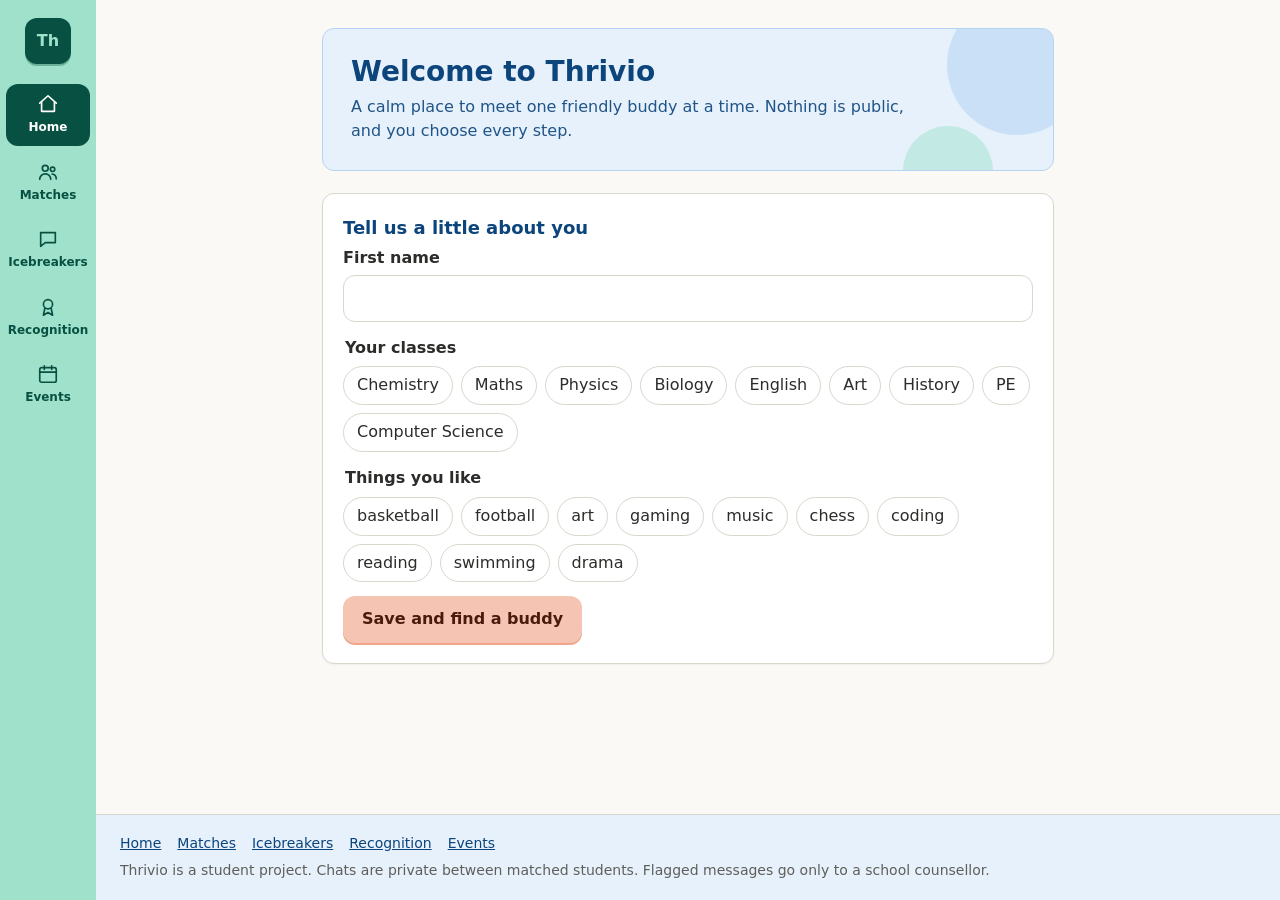
<file: index.html>
<!doctype html>
<html lang="en">
  <head>
    <meta charset="UTF-8" />
    <meta name="viewport" content="width=device-width, initial-scale=1" />
    <meta name="description" content="Thrivio helps new and socially isolated students meet one friendly buddy through shared classes and interests." />
    <title>Home | Thrivio</title>
    <link rel="stylesheet" href="./styles.css" />
  </head>
  <body data-page="home">
    <a class="skip-link" href="#main">Skip to content</a>
    <div class="layout">
      <nav class="sidebar" aria-label="Primary">
        <a class="logo" href="./index.html" aria-label="Thrivio home">Th</a>
        <a class="nav-item" href="index.html" aria-current="page"><svg viewBox="0 0 24 24" aria-hidden="true"><path d="M3 11l9-8 9 8"/><path d="M5 10v10h14V10"/></svg><span>Home</span></a>
        <a class="nav-item" href="matches.html"><svg viewBox="0 0 24 24" aria-hidden="true"><circle cx="9" cy="8" r="3.2"/><path d="M3 20c0-3.4 2.7-6 6-6s6 2.6 6 6"/><circle cx="17" cy="9" r="2.4"/><path d="M16.5 14.2c2.6.3 4.5 2.4 4.5 5.3"/></svg><span>Matches</span></a>
        <a class="nav-item" href="icebreakers.html"><svg viewBox="0 0 24 24" aria-hidden="true"><path d="M4 5h16v11H9l-5 4z"/></svg><span>Icebreakers</span></a>
        <a class="nav-item" href="recognition.html"><svg viewBox="0 0 24 24" aria-hidden="true"><circle cx="12" cy="9" r="5"/><path d="M8.5 13.5L7 21l5-3 5 3-1.5-7.5"/></svg><span>Recognition</span></a>
        <a class="nav-item" href="events.html"><svg viewBox="0 0 24 24" aria-hidden="true"><rect x="3" y="5" width="18" height="16" rx="2"/><path d="M3 10h18M8 3v4M16 3v4"/></svg><span>Events</span></a>
      </nav>

      <div class="content">
        <main id="main">
          <header class="hero hero-home">
            <h1>Welcome to Thrivio</h1>
            <p>A calm place to meet one friendly buddy at a time. Nothing is public, and you choose every step.</p>
          </header>
          <div id="view" aria-live="polite"></div>
        </main>

        <footer>
          <nav aria-label="Quick links">
        <a href="index.html">Home</a>
        <a href="matches.html">Matches</a>
        <a href="icebreakers.html">Icebreakers</a>
        <a href="recognition.html">Recognition</a>
        <a href="events.html">Events</a>
          </nav>
          <div>Thrivio is a student project. Chats are private between matched students. Flagged messages go only to a school counsellor.</div>
        </footer>
      </div>
    </div>
    <script src="./app.js" defer></script>
  </body>
</html>
</file>
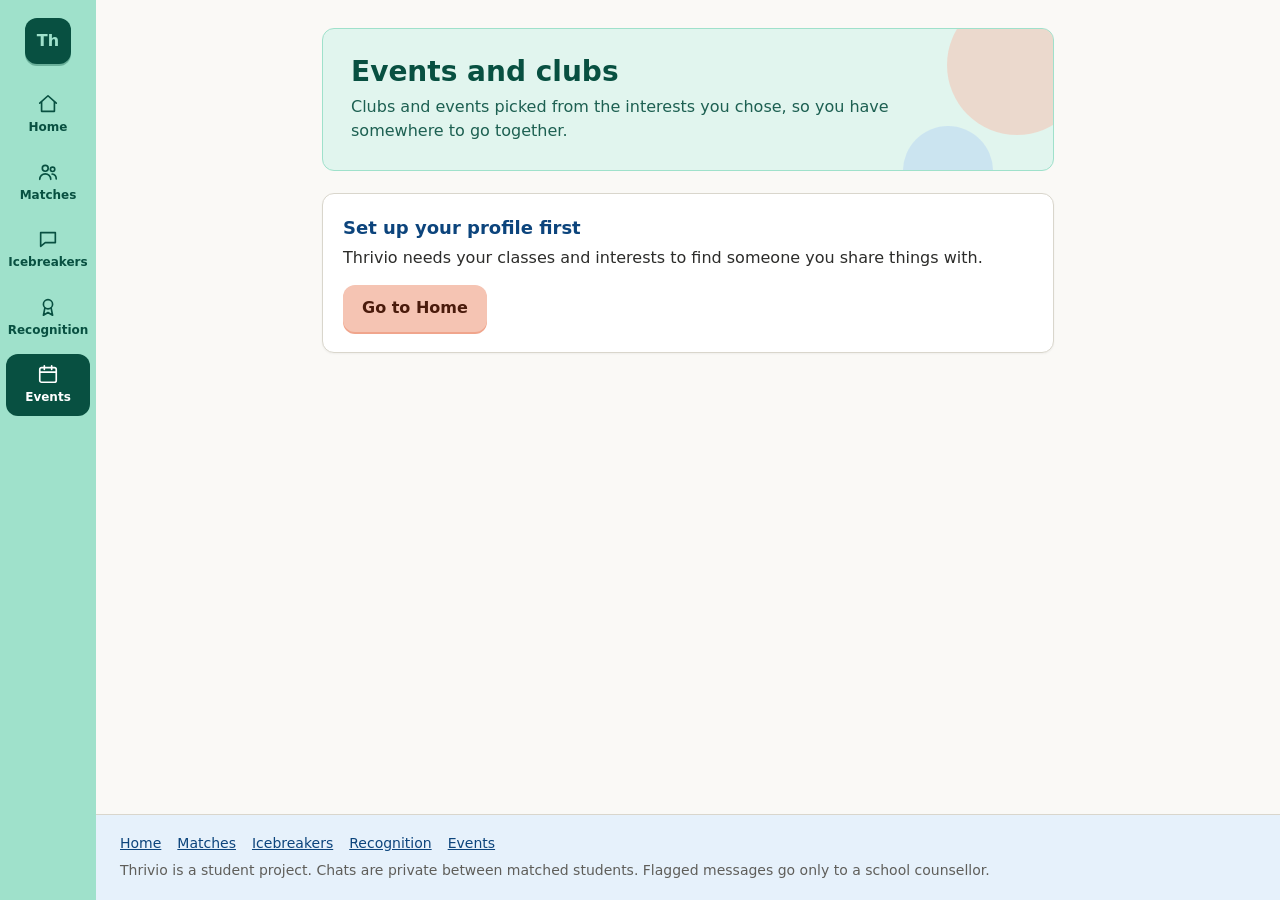
<file: events.html>
<!doctype html>
<html lang="en">
  <head>
    <meta charset="UTF-8" />
    <meta name="viewport" content="width=device-width, initial-scale=1" />
    <meta name="description" content="Thrivio helps new and socially isolated students meet one friendly buddy through shared classes and interests." />
    <title>Events | Thrivio</title>
    <link rel="stylesheet" href="./styles.css" />
  </head>
  <body data-page="events">
    <a class="skip-link" href="#main">Skip to content</a>
    <div class="layout">
      <nav class="sidebar" aria-label="Primary">
        <a class="logo" href="./index.html" aria-label="Thrivio home">Th</a>
        <a class="nav-item" href="index.html"><svg viewBox="0 0 24 24" aria-hidden="true"><path d="M3 11l9-8 9 8"/><path d="M5 10v10h14V10"/></svg><span>Home</span></a>
        <a class="nav-item" href="matches.html"><svg viewBox="0 0 24 24" aria-hidden="true"><circle cx="9" cy="8" r="3.2"/><path d="M3 20c0-3.4 2.7-6 6-6s6 2.6 6 6"/><circle cx="17" cy="9" r="2.4"/><path d="M16.5 14.2c2.6.3 4.5 2.4 4.5 5.3"/></svg><span>Matches</span></a>
        <a class="nav-item" href="icebreakers.html"><svg viewBox="0 0 24 24" aria-hidden="true"><path d="M4 5h16v11H9l-5 4z"/></svg><span>Icebreakers</span></a>
        <a class="nav-item" href="recognition.html"><svg viewBox="0 0 24 24" aria-hidden="true"><circle cx="12" cy="9" r="5"/><path d="M8.5 13.5L7 21l5-3 5 3-1.5-7.5"/></svg><span>Recognition</span></a>
        <a class="nav-item" href="events.html" aria-current="page"><svg viewBox="0 0 24 24" aria-hidden="true"><rect x="3" y="5" width="18" height="16" rx="2"/><path d="M3 10h18M8 3v4M16 3v4"/></svg><span>Events</span></a>
      </nav>

      <div class="content">
        <main id="main">
          <header class="hero hero-events">
            <h1>Events and clubs</h1>
            <p>Clubs and events picked from the interests you chose, so you have somewhere to go together.</p>
          </header>
          <div id="view" aria-live="polite"></div>
        </main>

        <footer>
          <nav aria-label="Quick links">
        <a href="index.html">Home</a>
        <a href="matches.html">Matches</a>
        <a href="icebreakers.html">Icebreakers</a>
        <a href="recognition.html">Recognition</a>
        <a href="events.html">Events</a>
          </nav>
          <div>Thrivio is a student project. Chats are private between matched students. Flagged messages go only to a school counsellor.</div>
        </footer>
      </div>
    </div>
    <script src="./app.js" defer></script>
  </body>
</html>
</file>
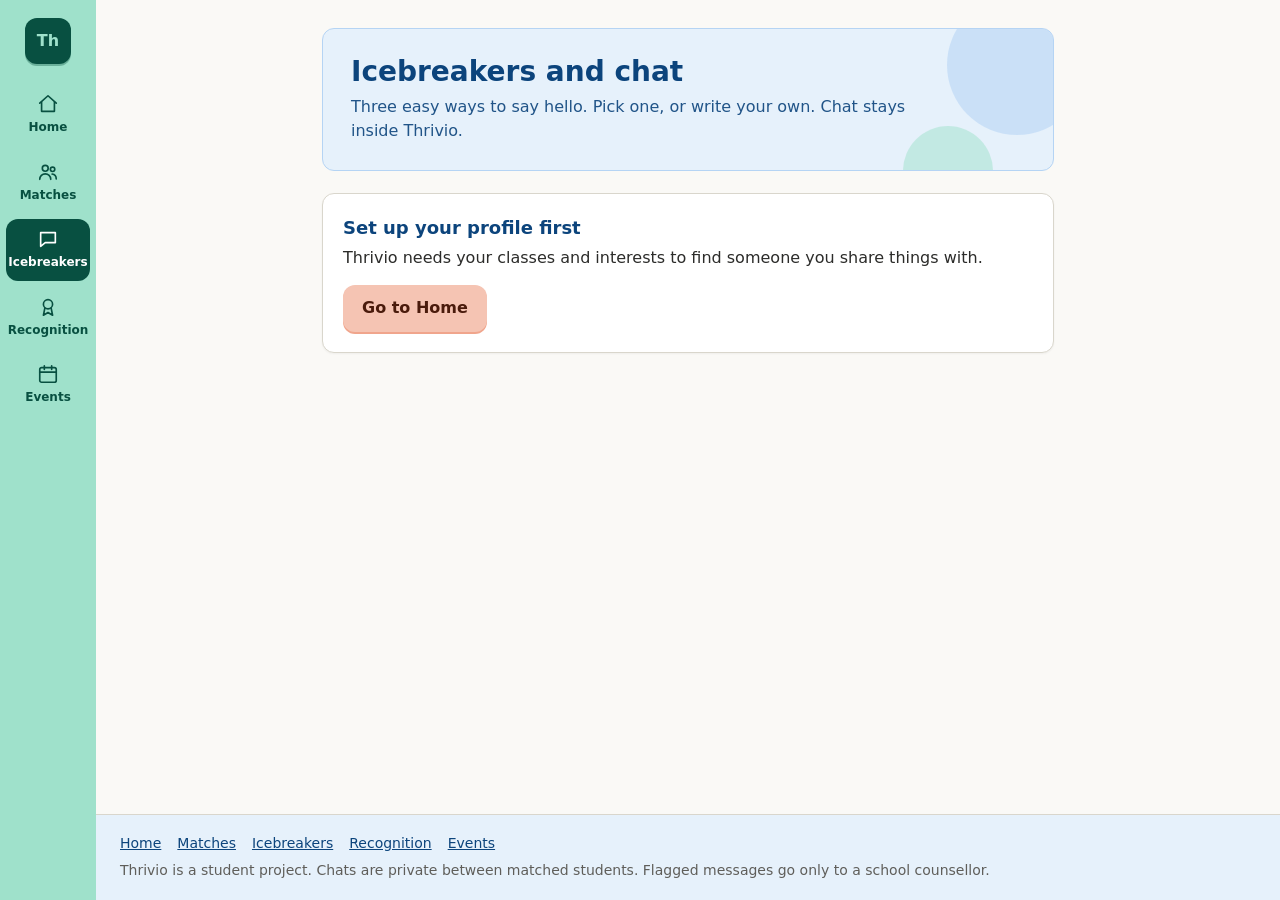
<file: icebreakers.html>
<!doctype html>
<html lang="en">
  <head>
    <meta charset="UTF-8" />
    <meta name="viewport" content="width=device-width, initial-scale=1" />
    <meta name="description" content="Thrivio helps new and socially isolated students meet one friendly buddy through shared classes and interests." />
    <title>Icebreakers | Thrivio</title>
    <link rel="stylesheet" href="./styles.css" />
  </head>
  <body data-page="icebreakers">
    <a class="skip-link" href="#main">Skip to content</a>
    <div class="layout">
      <nav class="sidebar" aria-label="Primary">
        <a class="logo" href="./index.html" aria-label="Thrivio home">Th</a>
        <a class="nav-item" href="index.html"><svg viewBox="0 0 24 24" aria-hidden="true"><path d="M3 11l9-8 9 8"/><path d="M5 10v10h14V10"/></svg><span>Home</span></a>
        <a class="nav-item" href="matches.html"><svg viewBox="0 0 24 24" aria-hidden="true"><circle cx="9" cy="8" r="3.2"/><path d="M3 20c0-3.4 2.7-6 6-6s6 2.6 6 6"/><circle cx="17" cy="9" r="2.4"/><path d="M16.5 14.2c2.6.3 4.5 2.4 4.5 5.3"/></svg><span>Matches</span></a>
        <a class="nav-item" href="icebreakers.html" aria-current="page"><svg viewBox="0 0 24 24" aria-hidden="true"><path d="M4 5h16v11H9l-5 4z"/></svg><span>Icebreakers</span></a>
        <a class="nav-item" href="recognition.html"><svg viewBox="0 0 24 24" aria-hidden="true"><circle cx="12" cy="9" r="5"/><path d="M8.5 13.5L7 21l5-3 5 3-1.5-7.5"/></svg><span>Recognition</span></a>
        <a class="nav-item" href="events.html"><svg viewBox="0 0 24 24" aria-hidden="true"><rect x="3" y="5" width="18" height="16" rx="2"/><path d="M3 10h18M8 3v4M16 3v4"/></svg><span>Events</span></a>
      </nav>

      <div class="content">
        <main id="main">
          <header class="hero hero-icebreakers">
            <h1>Icebreakers and chat</h1>
            <p>Three easy ways to say hello. Pick one, or write your own. Chat stays inside Thrivio.</p>
          </header>
          <div id="view" aria-live="polite"></div>
        </main>

        <footer>
          <nav aria-label="Quick links">
        <a href="index.html">Home</a>
        <a href="matches.html">Matches</a>
        <a href="icebreakers.html">Icebreakers</a>
        <a href="recognition.html">Recognition</a>
        <a href="events.html">Events</a>
          </nav>
          <div>Thrivio is a student project. Chats are private between matched students. Flagged messages go only to a school counsellor.</div>
        </footer>
      </div>
    </div>
    <script src="./app.js" defer></script>
  </body>
</html>
</file>
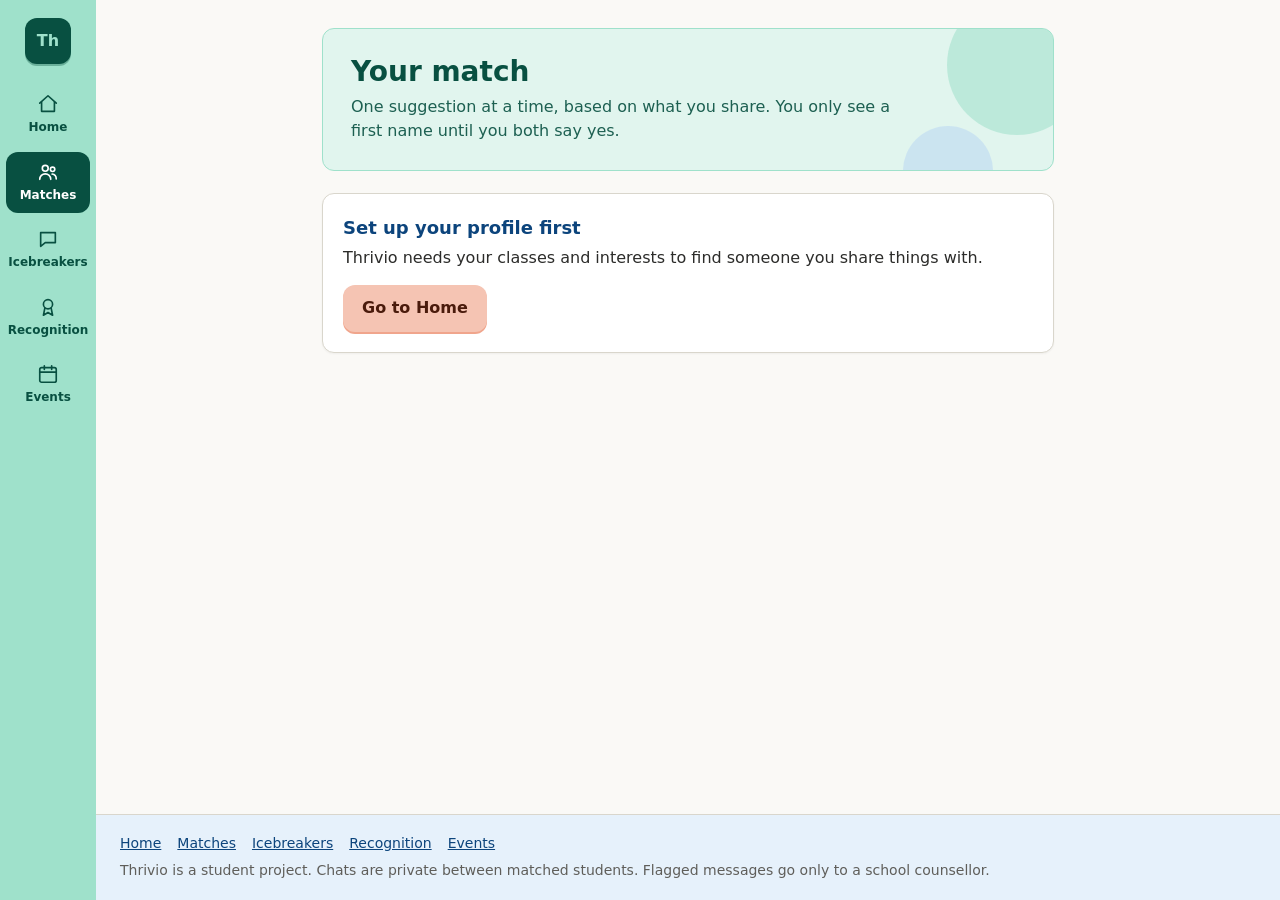
<file: matches.html>
<!doctype html>
<html lang="en">
  <head>
    <meta charset="UTF-8" />
    <meta name="viewport" content="width=device-width, initial-scale=1" />
    <meta name="description" content="Thrivio helps new and socially isolated students meet one friendly buddy through shared classes and interests." />
    <title>Matches | Thrivio</title>
    <link rel="stylesheet" href="./styles.css" />
  </head>
  <body data-page="matches">
    <a class="skip-link" href="#main">Skip to content</a>
    <div class="layout">
      <nav class="sidebar" aria-label="Primary">
        <a class="logo" href="./index.html" aria-label="Thrivio home">Th</a>
        <a class="nav-item" href="index.html"><svg viewBox="0 0 24 24" aria-hidden="true"><path d="M3 11l9-8 9 8"/><path d="M5 10v10h14V10"/></svg><span>Home</span></a>
        <a class="nav-item" href="matches.html" aria-current="page"><svg viewBox="0 0 24 24" aria-hidden="true"><circle cx="9" cy="8" r="3.2"/><path d="M3 20c0-3.4 2.7-6 6-6s6 2.6 6 6"/><circle cx="17" cy="9" r="2.4"/><path d="M16.5 14.2c2.6.3 4.5 2.4 4.5 5.3"/></svg><span>Matches</span></a>
        <a class="nav-item" href="icebreakers.html"><svg viewBox="0 0 24 24" aria-hidden="true"><path d="M4 5h16v11H9l-5 4z"/></svg><span>Icebreakers</span></a>
        <a class="nav-item" href="recognition.html"><svg viewBox="0 0 24 24" aria-hidden="true"><circle cx="12" cy="9" r="5"/><path d="M8.5 13.5L7 21l5-3 5 3-1.5-7.5"/></svg><span>Recognition</span></a>
        <a class="nav-item" href="events.html"><svg viewBox="0 0 24 24" aria-hidden="true"><rect x="3" y="5" width="18" height="16" rx="2"/><path d="M3 10h18M8 3v4M16 3v4"/></svg><span>Events</span></a>
      </nav>

      <div class="content">
        <main id="main">
          <header class="hero hero-matches">
            <h1>Your match</h1>
            <p>One suggestion at a time, based on what you share. You only see a first name until you both say yes.</p>
          </header>
          <div id="view" aria-live="polite"></div>
        </main>

        <footer>
          <nav aria-label="Quick links">
        <a href="index.html">Home</a>
        <a href="matches.html">Matches</a>
        <a href="icebreakers.html">Icebreakers</a>
        <a href="recognition.html">Recognition</a>
        <a href="events.html">Events</a>
          </nav>
          <div>Thrivio is a student project. Chats are private between matched students. Flagged messages go only to a school counsellor.</div>
        </footer>
      </div>
    </div>
    <script src="./app.js" defer></script>
  </body>
</html>
</file>
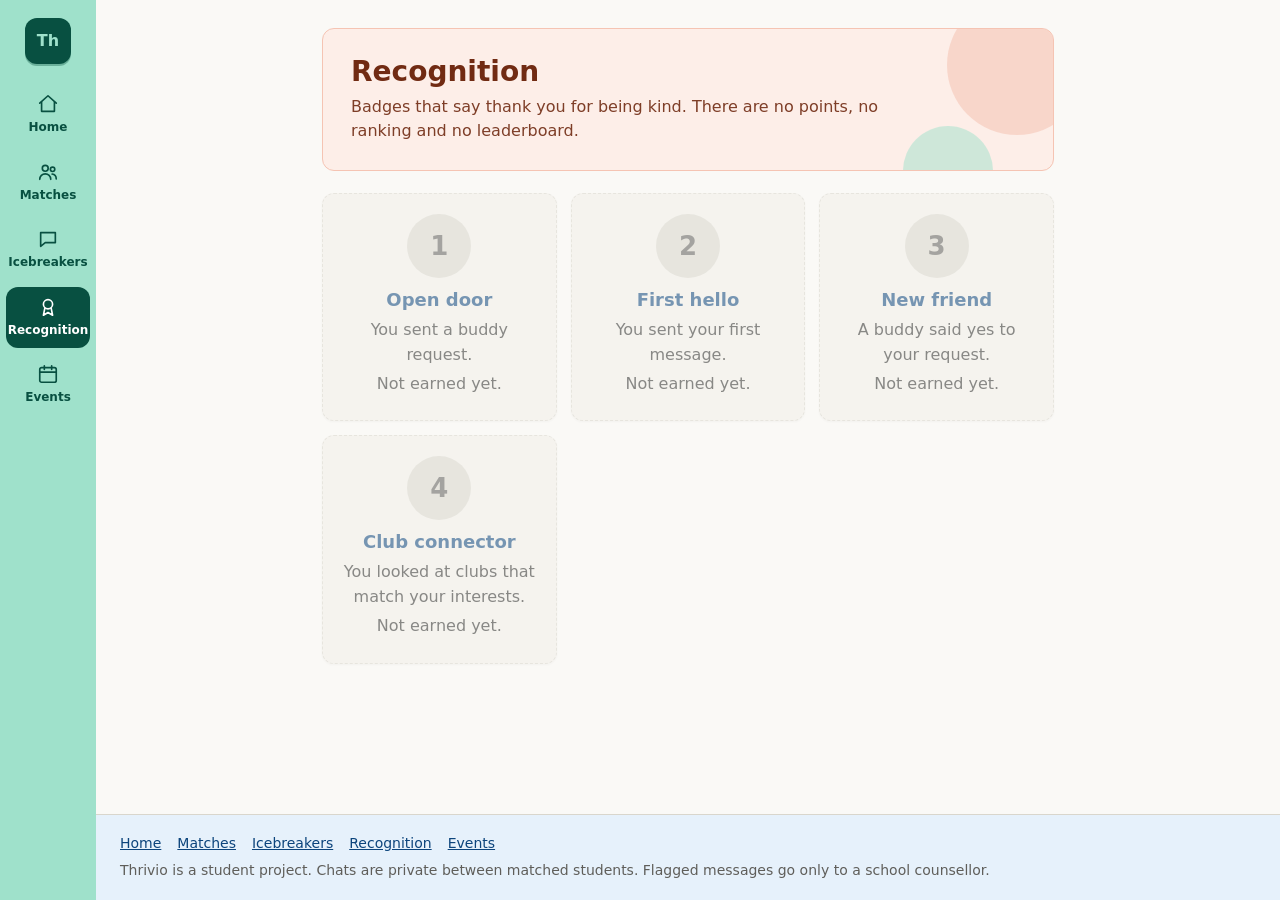
<file: recognition.html>
<!doctype html>
<html lang="en">
  <head>
    <meta charset="UTF-8" />
    <meta name="viewport" content="width=device-width, initial-scale=1" />
    <meta name="description" content="Thrivio helps new and socially isolated students meet one friendly buddy through shared classes and interests." />
    <title>Recognition | Thrivio</title>
    <link rel="stylesheet" href="./styles.css" />
  </head>
  <body data-page="recognition">
    <a class="skip-link" href="#main">Skip to content</a>
    <div class="layout">
      <nav class="sidebar" aria-label="Primary">
        <a class="logo" href="./index.html" aria-label="Thrivio home">Th</a>
        <a class="nav-item" href="index.html"><svg viewBox="0 0 24 24" aria-hidden="true"><path d="M3 11l9-8 9 8"/><path d="M5 10v10h14V10"/></svg><span>Home</span></a>
        <a class="nav-item" href="matches.html"><svg viewBox="0 0 24 24" aria-hidden="true"><circle cx="9" cy="8" r="3.2"/><path d="M3 20c0-3.4 2.7-6 6-6s6 2.6 6 6"/><circle cx="17" cy="9" r="2.4"/><path d="M16.5 14.2c2.6.3 4.5 2.4 4.5 5.3"/></svg><span>Matches</span></a>
        <a class="nav-item" href="icebreakers.html"><svg viewBox="0 0 24 24" aria-hidden="true"><path d="M4 5h16v11H9l-5 4z"/></svg><span>Icebreakers</span></a>
        <a class="nav-item" href="recognition.html" aria-current="page"><svg viewBox="0 0 24 24" aria-hidden="true"><circle cx="12" cy="9" r="5"/><path d="M8.5 13.5L7 21l5-3 5 3-1.5-7.5"/></svg><span>Recognition</span></a>
        <a class="nav-item" href="events.html"><svg viewBox="0 0 24 24" aria-hidden="true"><rect x="3" y="5" width="18" height="16" rx="2"/><path d="M3 10h18M8 3v4M16 3v4"/></svg><span>Events</span></a>
      </nav>

      <div class="content">
        <main id="main">
          <header class="hero hero-recognition">
            <h1>Recognition</h1>
            <p>Badges that say thank you for being kind. There are no points, no ranking and no leaderboard.</p>
          </header>
          <div id="view" aria-live="polite"></div>
        </main>

        <footer>
          <nav aria-label="Quick links">
        <a href="index.html">Home</a>
        <a href="matches.html">Matches</a>
        <a href="icebreakers.html">Icebreakers</a>
        <a href="recognition.html">Recognition</a>
        <a href="events.html">Events</a>
          </nav>
          <div>Thrivio is a student project. Chats are private between matched students. Flagged messages go only to a school counsellor.</div>
        </footer>
      </div>
    </div>
    <script src="./app.js" defer></script>
  </body>
</html>
</file>
<file: styles.css>
:root {
  --blue: #b5d4f4;
  --blue-light: #e6f1fb;
  --blue-dark: #0c447c;
  --mint: #9fe1cb;
  --mint-light: #e1f5ee;
  --mint-dark: #085041;
  --coral: #f5c4b3;
  --coral-dark: #712b13;
  --neutral: #faf9f6;
  --coral-light: #fdeee8;
  --coral-mid: #f0a58c;
  --text: #2c2c2a;
  --muted: #5f5e5a;
  --border: #d9d6cc;
  --radius: 12px;
  --sidebar: 96px;
}

*,
*::before,
*::after {
  box-sizing: border-box;
}

body {
  margin: 0;
  font-family: system-ui, -apple-system, "Segoe UI", Roboto, sans-serif;
  color: var(--text);
  background: var(--neutral);
  line-height: 1.55;
}

a {
  color: var(--blue-dark);
}

.sr-only {
  position: absolute;
  width: 1px;
  height: 1px;
  margin: -1px;
  padding: 0;
  overflow: hidden;
  clip: rect(0, 0, 0, 0);
  border: 0;
}

.skip-link {
  position: absolute;
  left: 12px;
  top: -60px;
  padding: 8px 14px;
  background: #fff;
  border: 1px solid var(--border);
  border-radius: var(--radius);
  z-index: 100;
}

.skip-link:focus {
  top: 12px;
}

:focus-visible {
  outline: 3px solid var(--blue-dark);
  outline-offset: 2px;
}

/* ---------- layout: sidebar + content ---------- */
.layout {
  display: grid;
  grid-template-columns: var(--sidebar) 1fr;
  min-height: 100vh;
  background: linear-gradient(to right, var(--mint) var(--sidebar), var(--neutral) var(--sidebar));
}

.sidebar {
  position: sticky;
  top: 0;
  height: 100vh;
  background: var(--mint);
  display: flex;
  flex-direction: column;
  align-items: center;
  gap: 6px;
  padding: 18px 6px;
}

.logo {
  display: grid;
  place-items: center;
  width: 46px;
  height: 46px;
  margin-bottom: 14px;
  border-radius: var(--radius);
  background: var(--mint-dark);
  color: var(--mint);
  font-weight: 700;
  text-decoration: none;
}

.nav-item {
  display: flex;
  flex-direction: column;
  align-items: center;
  gap: 3px;
  width: 100%;
  padding: 9px 4px;
  border-radius: var(--radius);
  color: var(--mint-dark);
  font-size: 12px;
  font-weight: 600;
  text-decoration: none;
}

.nav-item svg {
  width: 22px;
  height: 22px;
  fill: none;
  stroke: currentColor;
  stroke-width: 1.8;
  stroke-linecap: round;
  stroke-linejoin: round;
}

.nav-item:hover {
  background: rgba(255, 255, 255, 0.45);
}

.nav-item[aria-current="page"] {
  background: var(--mint-dark);
  color: #fff;
}

.content {
  display: flex;
  flex-direction: column;
  min-width: 0;
}

main {
  flex: 1;
  width: min(780px, 100%);
  margin: 0 auto;
  padding: 28px 24px 24px;
}

h1 {
  margin: 0 0 6px;
  font-size: 28px;
  line-height: 1.2;
}

.lead {
  margin: 0 0 22px;
  color: var(--muted);
}

/* ---------- cards ---------- */
.card {
  background: #fff;
  border: 1px solid var(--border);
  border-radius: var(--radius);
  padding: 20px;
  margin-bottom: 16px;
}

.card.blue {
  background: var(--blue-light);
  border-color: var(--blue);
}

.card.event {
  background: var(--coral-light);
  border-color: var(--coral);
  border-left: 6px solid var(--coral-mid);
}

.card h2 {
  margin: 0 0 4px;
  font-size: 18px;
}

.card p {
  margin: 4px 0;
}

.buddy {
  display: flex;
  gap: 16px;
  align-items: center;
}

.avatar {
  flex: none;
  display: grid;
  place-items: center;
  width: 56px;
  height: 56px;
  border-radius: 50%;
  background: var(--blue-dark);
  color: var(--blue-light);
  font-size: 22px;
  font-weight: 700;
}

.chips {
  display: flex;
  flex-wrap: wrap;
  gap: 6px;
  margin: 8px 0;
}

.chip {
  padding: 3px 11px;
  border-radius: 999px;
  background: var(--mint-light);
  color: var(--mint-dark);
  border: 1px solid var(--mint);
  font-size: 14px;
}

.status {
  margin: 10px 0 0;
  padding: 10px 12px;
  border-radius: var(--radius);
  background: var(--mint-light);
  color: var(--mint-dark);
}

.status.warn {
  background: #fdeee8;
  color: var(--coral-dark);
}

/* ---------- buttons ---------- */
.btn {
  display: inline-block;
  padding: 10px 18px;
  border: 1px solid transparent;
  border-radius: var(--radius);
  background: var(--coral);
  color: #4a1b0c;
  font: inherit;
  font-weight: 700;
  text-decoration: none;
  cursor: pointer;
  box-shadow: 0 2px 0 var(--coral-mid);
  transition: transform 0.1s, box-shadow 0.1s;
}

.btn:hover {
  transform: translateY(-1px);
}

.btn:active {
  transform: translateY(1px);
  box-shadow: none;
}

.btn:hover {
  filter: brightness(0.96);
}

.btn.ghost {
  background: #fff;
  border-color: var(--border);
  color: var(--text);
}

.btn.small {
  padding: 5px 10px;
  font-size: 14px;
}

.row {
  display: flex;
  flex-wrap: wrap;
  gap: 10px;
  margin-top: 14px;
}

/* ---------- forms ---------- */
label,
legend {
  font-weight: 600;
}

.field {
  margin-bottom: 14px;
}

input[type="text"] {
  width: 100%;
  margin-top: 4px;
  padding: 10px 12px;
  border: 1px solid var(--border);
  border-radius: var(--radius);
  font: inherit;
}

fieldset {
  margin: 0 0 14px;
  padding: 0;
  border: 0;
}

.pick {
  display: flex;
  flex-wrap: wrap;
  gap: 8px;
  margin-top: 6px;
}

.pick label {
  position: relative;
  font-weight: 500;
}

.pick input {
  position: absolute;
  opacity: 0;
}

.pick span {
  display: inline-block;
  padding: 6px 13px;
  border: 1px solid var(--border);
  border-radius: 999px;
  background: #fff;
  cursor: pointer;
}

.pick input:checked + span {
  background: var(--blue);
  border-color: var(--blue-dark);
  color: var(--blue-dark);
}

.pick input:focus-visible + span {
  outline: 3px solid var(--blue-dark);
  outline-offset: 2px;
}

/* ---------- icebreakers + chat ---------- */
.options {
  display: grid;
  gap: 10px;
  margin-top: 10px;
}

.option {
  text-align: left;
  padding: 12px 14px;
  border: 1px solid var(--blue);
  border-radius: var(--radius);
  background: var(--blue-light);
  color: var(--blue-dark);
  font: inherit;
  cursor: pointer;
}

.option:hover {
  background: var(--blue);
}

.thread {
  display: flex;
  flex-direction: column;
  gap: 8px;
  min-height: 60px;
  max-height: 340px;
  overflow-y: auto;
  margin-bottom: 12px;
}

.msg {
  max-width: 82%;
  padding: 9px 12px;
  border-radius: var(--radius);
  background: var(--mint-light);
}

.msg.me {
  align-self: flex-end;
  background: var(--blue-light);
}

.msg .flag {
  display: block;
  margin-top: 4px;
  padding: 0;
  border: 0;
  background: none;
  color: var(--muted);
  font: inherit;
  font-size: 13px;
  text-decoration: underline;
  cursor: pointer;
}

.msg.flagged {
  background: #fdeee8;
}

.send {
  display: flex;
  gap: 8px;
}

.send input {
  margin: 0;
}

details {
  margin-top: 14px;
  color: var(--muted);
}

/* ---------- badges + events ---------- */
.grid {
  display: grid;
  grid-template-columns: repeat(auto-fit, minmax(210px, 1fr));
  gap: 14px;
}

.badge {
  margin: 0;
  text-align: center;
}

.badge .medal {
  display: grid;
  place-items: center;
  width: 64px;
  height: 64px;
  margin: 0 auto 8px;
  border-radius: 50%;
  background: var(--mint);
  color: var(--mint-dark);
  font-size: 26px;
  font-weight: 700;
}

.badge.locked {
  opacity: 0.55;
}

.badge.locked .medal {
  background: var(--border);
  color: var(--muted);
}

.tag-heading {
  margin: 20px 0 8px;
  font-size: 16px;
  text-transform: capitalize;
  color: var(--mint-dark);
}

/* ---------- footer ---------- */
footer {
  padding: 18px 24px;
  border-top: 1px solid var(--border);
  background: var(--blue-light);
  color: var(--muted);
  font-size: 14px;
}

footer nav {
  display: flex;
  flex-wrap: wrap;
  gap: 16px;
  margin-bottom: 6px;
}

/* ---------- phone: sidebar becomes a bottom bar ---------- */
@media (max-width: 700px) {
  .layout {
    grid-template-columns: 1fr;
  }

  .sidebar {
    position: fixed;
    top: auto;
    bottom: 0;
    left: 0;
    right: 0;
    z-index: 20;
    height: auto;
    flex-direction: row;
    justify-content: space-around;
    gap: 0;
    padding: 4px;
  }

  .logo {
    display: none;
  }

  .nav-item {
    width: auto;
    flex: 1;
    padding: 6px 2px;
    font-size: 11px;
  }

  .content {
    padding-bottom: 72px;
  }

  main {
    padding: 22px 16px;
  }

  .buddy {
    align-items: flex-start;
  }
}

@media (prefers-reduced-motion: reduce) {
  * {
    transition: none !important;
    animation: none !important;
  }
}

/* ---------- v2: page headers, colour roles, badges ---------- */
.hero {
  position: relative;
  overflow: hidden;
  margin-bottom: 22px;
  padding: 26px 28px;
  border-radius: var(--radius);
  background: var(--blue-light);
  border: 1px solid var(--blue);
  color: var(--blue-dark);
}
.hero::after {
  content: "";
  position: absolute;
  right: -34px;
  top: -34px;
  width: 140px;
  height: 140px;
  border-radius: 50%;
  background: var(--blue);
  opacity: 0.55;
}
.hero::before {
  content: "";
  position: absolute;
  right: 60px;
  bottom: -46px;
  width: 90px;
  height: 90px;
  border-radius: 50%;
  background: var(--mint);
  opacity: 0.5;
}
.hero h1,
.hero p {
  position: relative;
  z-index: 1;
  max-width: 560px;
}
.hero h1 { margin: 0 0 6px; color: inherit; }
.hero p { margin: 0; color: inherit; opacity: 0.9; }

.hero-matches { background: var(--mint-light); border-color: var(--mint); color: var(--mint-dark); }
.hero-matches::after { background: var(--mint); }
.hero-matches::before { background: var(--blue); }
.hero-icebreakers { background: var(--blue-light); }
.hero-recognition { background: var(--coral-light); border-color: var(--coral); color: var(--coral-dark); }
.hero-recognition::after { background: var(--coral); }
.hero-recognition::before { background: var(--mint); }
.hero-events { background: var(--mint-light); border-color: var(--mint); color: var(--mint-dark); }
.hero-events::after { background: var(--coral); }
.hero-events::before { background: var(--blue); }

.card { box-shadow: 0 1px 2px rgba(44, 44, 42, 0.05); }
.card h2 { color: var(--blue-dark); }
.card.event h2 { color: var(--coral-dark); }
.card.blue .avatar { background: var(--blue-dark); }

/* each badge gets its own tone from the palette */
.badge:nth-child(1) .medal { background: var(--blue); color: var(--blue-dark); }
.badge:nth-child(2) .medal { background: var(--mint); color: var(--mint-dark); }
.badge:nth-child(3) .medal { background: var(--coral); color: var(--coral-dark); }
.badge:nth-child(4) .medal { background: var(--blue-dark); color: var(--blue-light); }
.badge:not(.locked) { border-width: 2px; }
.badge:nth-child(1):not(.locked) { border-color: var(--blue); background: var(--blue-light); }
.badge:nth-child(2):not(.locked) { border-color: var(--mint); background: var(--mint-light); }
.badge:nth-child(3):not(.locked) { border-color: var(--coral); background: var(--coral-light); }
.badge:nth-child(4):not(.locked) { border-color: var(--blue-dark); background: var(--blue-light); }
.badge.locked .medal { background: var(--border) !important; color: var(--muted) !important; }
.badge.locked { background: #f1efe9; border-style: dashed; }

.status { border-left: 5px solid var(--mint-dark); }
.status.warn { border-left-color: var(--coral-mid); }

.msg { border: 1px solid var(--mint); }
.msg.me { border-color: var(--blue); }

.option { transition: transform 0.1s; }
.option:hover { transform: translateX(3px); }

.tag-heading::before {
  content: "";
  display: inline-block;
  width: 10px;
  height: 10px;
  margin-right: 8px;
  border-radius: 50%;
  background: var(--coral-mid);
}

.logo { box-shadow: 0 2px 0 rgba(8, 80, 65, 0.35); }

@media (max-width: 700px) {
  .layout { background: var(--neutral); }
  .hero { padding: 20px; }
  .hero::after { width: 100px; height: 100px; }
}
</file>
